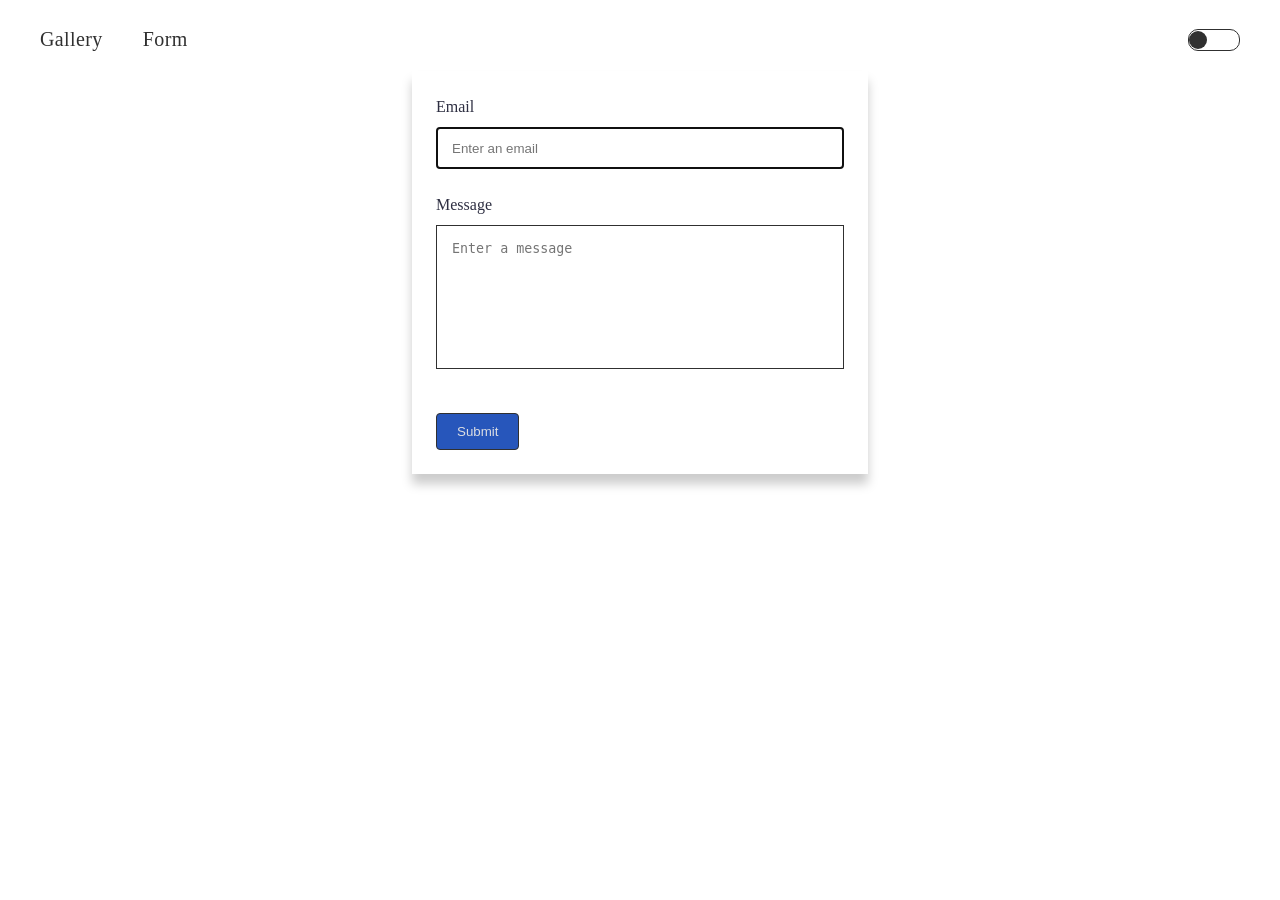
<file: src/2-form.html>
<!doctype html>
<html lang="en">

<head>
  <meta charset="UTF-8" />
  <meta http-equiv="X-UA-Compatible" content="IE=edge" />
  <meta name="viewport" content="width=device-width, initial-scale=1.0" />
  <title>Form</title>
  <link rel="stylesheet" href="./css/styles.css" />
  <script type="module" src="./js/2-form.js"></script>
  <script type="module" src="./js/color-theme.js"></script>
</head>

<body data-color-scheme='light'>
  <header class="header">
    <div class="container page-header-container">
      <nav class="nav">
        <ul class="nav-list">
          <li class="nav-item"><a class="nav-link" href="./1-gallery.html">Gallery</a></li>
          <li class="nav-item"><a class="nav-link" href="./2-form.html">Form</a></li>
        </ul>
      </nav>
      <div class="theme-toggle">
        <input class="toggle-checkbox visually-hidden js-toggle-checkbox" type="checkbox" id="theme-toggle" />
        <label class="toggle-container" for="theme-toggle">
          <span class="toggle-icon"></span>
        </label>
      </div>
    </div>
  </header>


  <main>
    <div class="container">
      <form class="feedback-form" autocomplete="off">
        <label class="label">
          Email
          <input class="feedback-form-input" placeholder="Enter an email" type="email" name="email" autofocus />
        </label>
        <label class="label">
          Message
          <textarea class="feedback-form-message" name="message" placeholder="Enter a message" rows="8"></textarea>
        </label>
        <button class="feedback-form-submit" type="submit">Submit</button>
      </form>
    </div>
  </main>
  <!-- <script src="./js/2-form.js"></script> -->
</body>

</html>
</file>
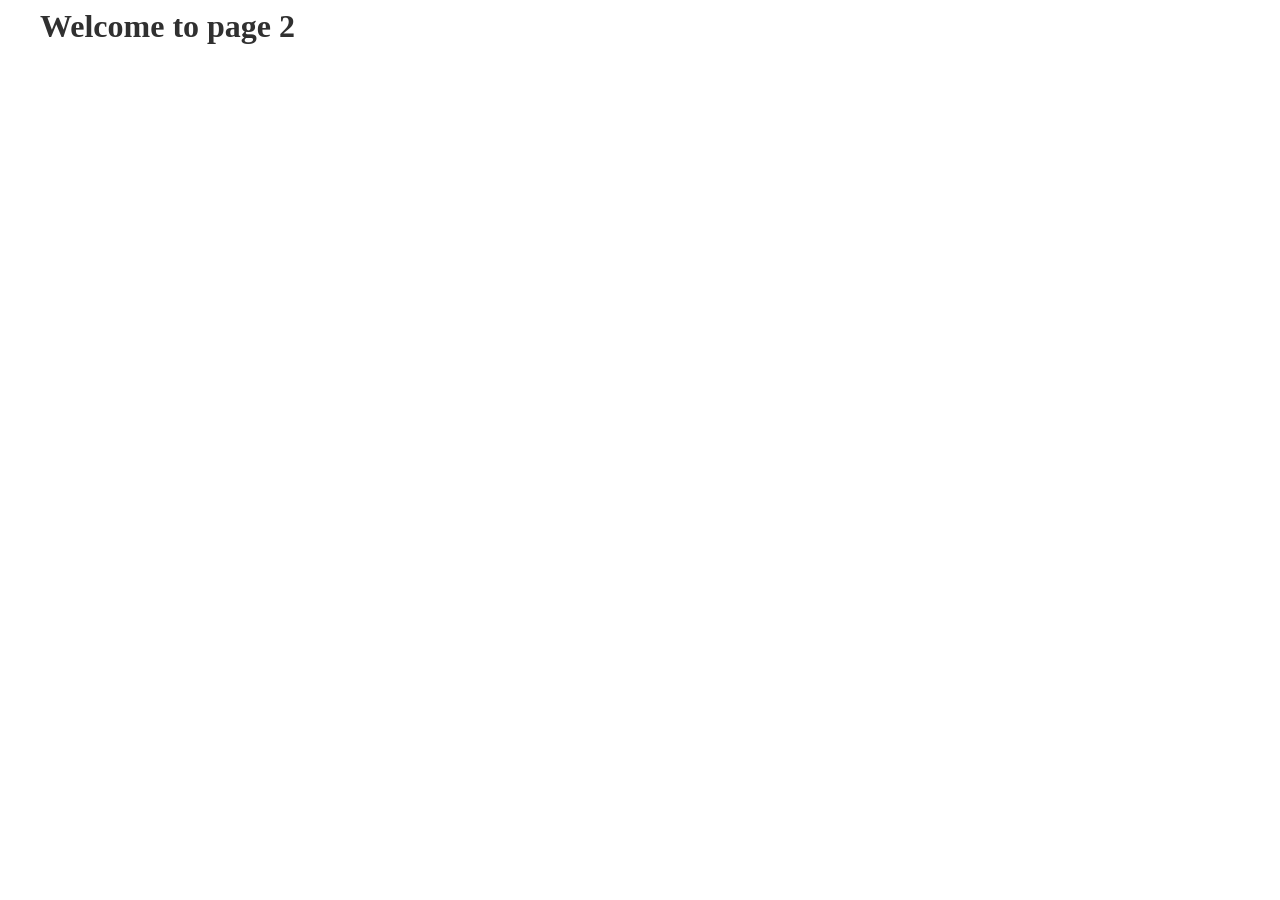
<file: src/page-2.html>
<!DOCTYPE html>
<html lang="en">
  <head>
    <meta charset="UTF-8" />
    <meta http-equiv="X-UA-Compatible" content="IE=edge" />
    <meta name="viewport" content="width=device-width, initial-scale=1.0" />
    <title>Page 2</title>
    <link rel="stylesheet" href="./css/styles.css" />
  </head>
  <body>
    <load
      src="./partials/header.html"
      icon-path="./img/sprite.svg#logo"
      highlight-act="active"
    />

    <main>
      <div class="container">
        <h1 class="main-title">
          <span class="main-title-gradient">Welcome</span> to page 2
        </h1>
        <load src="./partials/back-link.html" />
      </div>
    </main>

    <load src="./partials/footer.html" />
  </body>
</html>
</file>
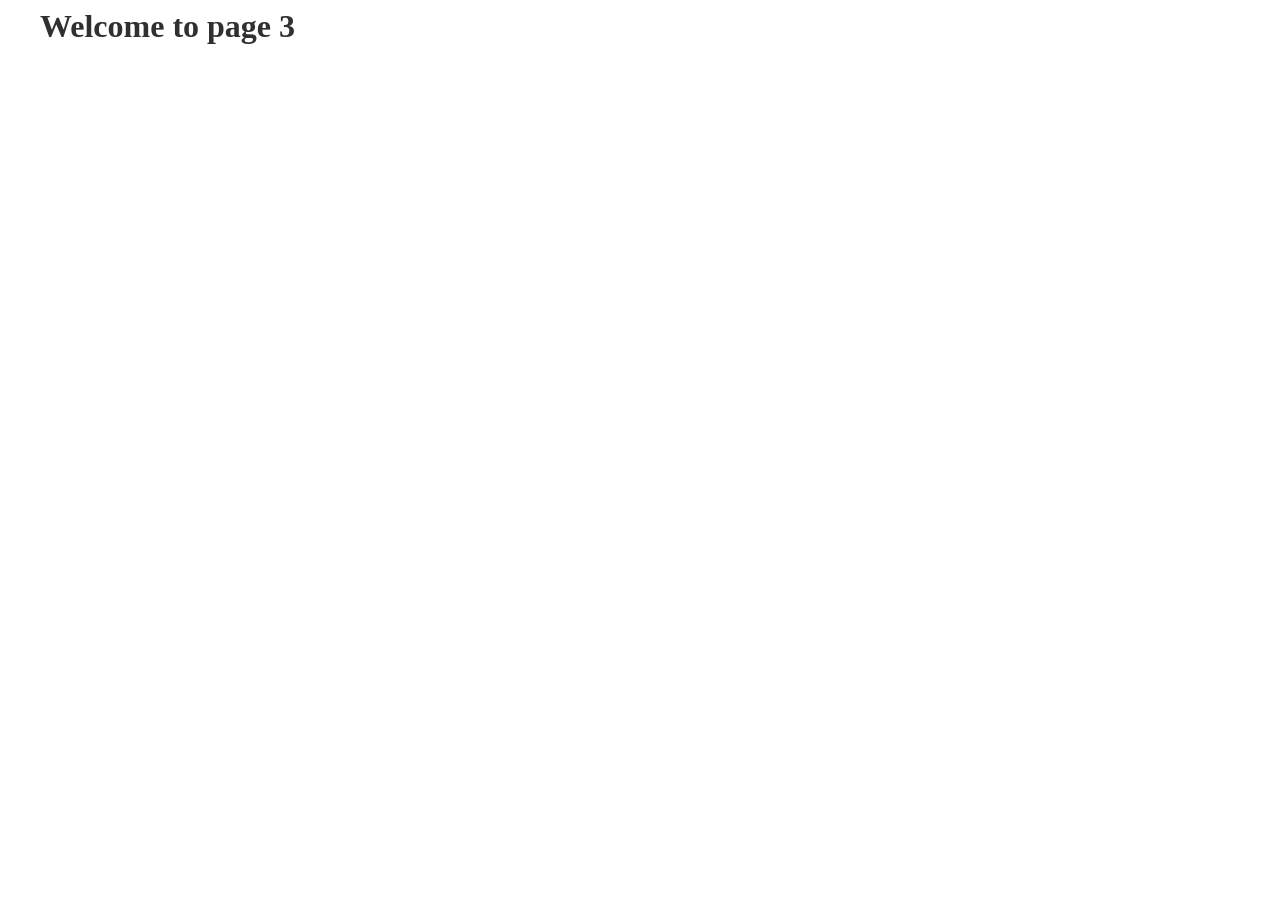
<file: src/page-3.html>
<!DOCTYPE html>
<html lang="en">
  <head>
    <meta charset="UTF-8" />
    <meta http-equiv="X-UA-Compatible" content="IE=edge" />
    <meta name="viewport" content="width=device-width, initial-scale=1.0" />
    <title>Page 3</title>
    <link rel="stylesheet" href="./css/styles.css" />
  </head>
  <body>
    <load
      src="./partials/header.html"
      icon-path="./img/sprite.svg#logo"
      highlight-curr="active"
    />

    <main>
      <div class="container">
        <h1 class="main-title">
          <span class="main-title-gradient">Welcome</span> to page 3
        </h1>
        <load src="./partials/back-link.html" />
      </div>
    </main>

    <load src="./partials/footer.html" />
  </body>
</html>
</file>
<file: src/css/styles.css>
/**
  |============================
  | include css partials with
  | default @import url()
  |============================
*/
/* Common styles */
@import url('./reset.css');
@import url('./container.css');

/* Sections style */
@import url('./header.css');
@import url('./gallery.css');
@import url('./feadback.css');
</file>
